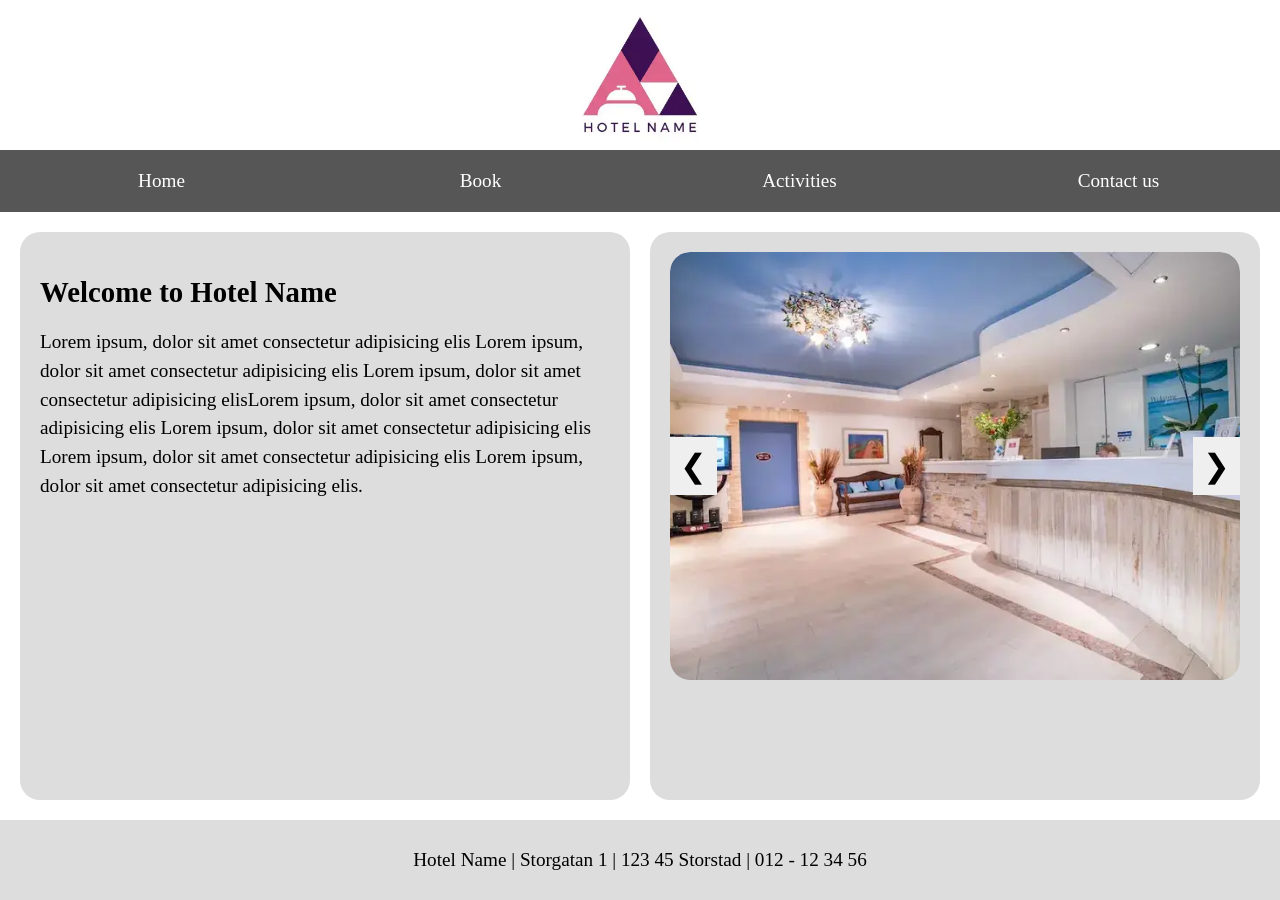
<file: index.html>
<!DOCTYPE html>
<html lang="en">

<head>
    <meta charset="UTF-8">
    <meta name="viewport" content="width=device-width, initial-scale=1.0">
    <meta name="description"
        content="Stay at the luxurious Hotel Name at Storgatan 1 for first class service and comfortable rooms. Book your stay now!">
    <title>Hotel Name</title>
    <link rel="stylesheet" href="styles.css">
</head>

<body>
    <header>
        <img height="256" width="256" src="img/hotel-logo.webp" alt="hotel logo" loading="lazy">
    </header>

    <nav class="navbar">
        <ul>
            <li><a href="index.html">Home</a></li>
            <li><a href="book.html">Book</a></li>
            <li><a href="activities.html">Activities</a></li>
            <li><a href="contact.html">Contact us</a></li>
        </ul>
    </nav>

    <main class="container">

        <section class="item">

            <h2>Welcome to Hotel Name</h2>
            <p>Lorem ipsum, dolor sit amet consectetur adipisicing elis Lorem ipsum, dolor sit amet consectetur
                adipisicing elis Lorem ipsum, dolor sit amet consectetur adipisicing elisLorem ipsum, dolor sit amet
                consectetur adipisicing elis Lorem ipsum, dolor sit amet consectetur adipisicing elis Lorem ipsum, dolor
                sit amet consectetur adipisicing elis Lorem ipsum, dolor sit amet consectetur adipisicing elis.
            </p>

        </section>

        <div class="item">

            <div class="slider">
                <div class="slides">
                    <img class="slide" width="800" height="490" src="img/hotel-reception.webp" alt="reception"
                        loading="lazy">
                    <img class="slide" width="800" height="533" src="img/hotel-pool.webp" alt="pool" loading="lazy">
                    <img class="slide" width="800" height="450" src="img/hotel-restaurant.webp" alt="restaurant"
                        loading="lazy">
                </div>
                <button class="prev" onclick="prevSlide()">&#10094;</button>
                <button class="next" onclick="nextSlide()">&#10095;</button>
            </div>

        </div>

    </main>

    <footer>
        <p>Hotel Name | Storgatan 1 | 123 45 Storstad | 012 - 12 34 56</p>
    </footer>

    <script src="index.js"></script>
</body>

</html>
</file>
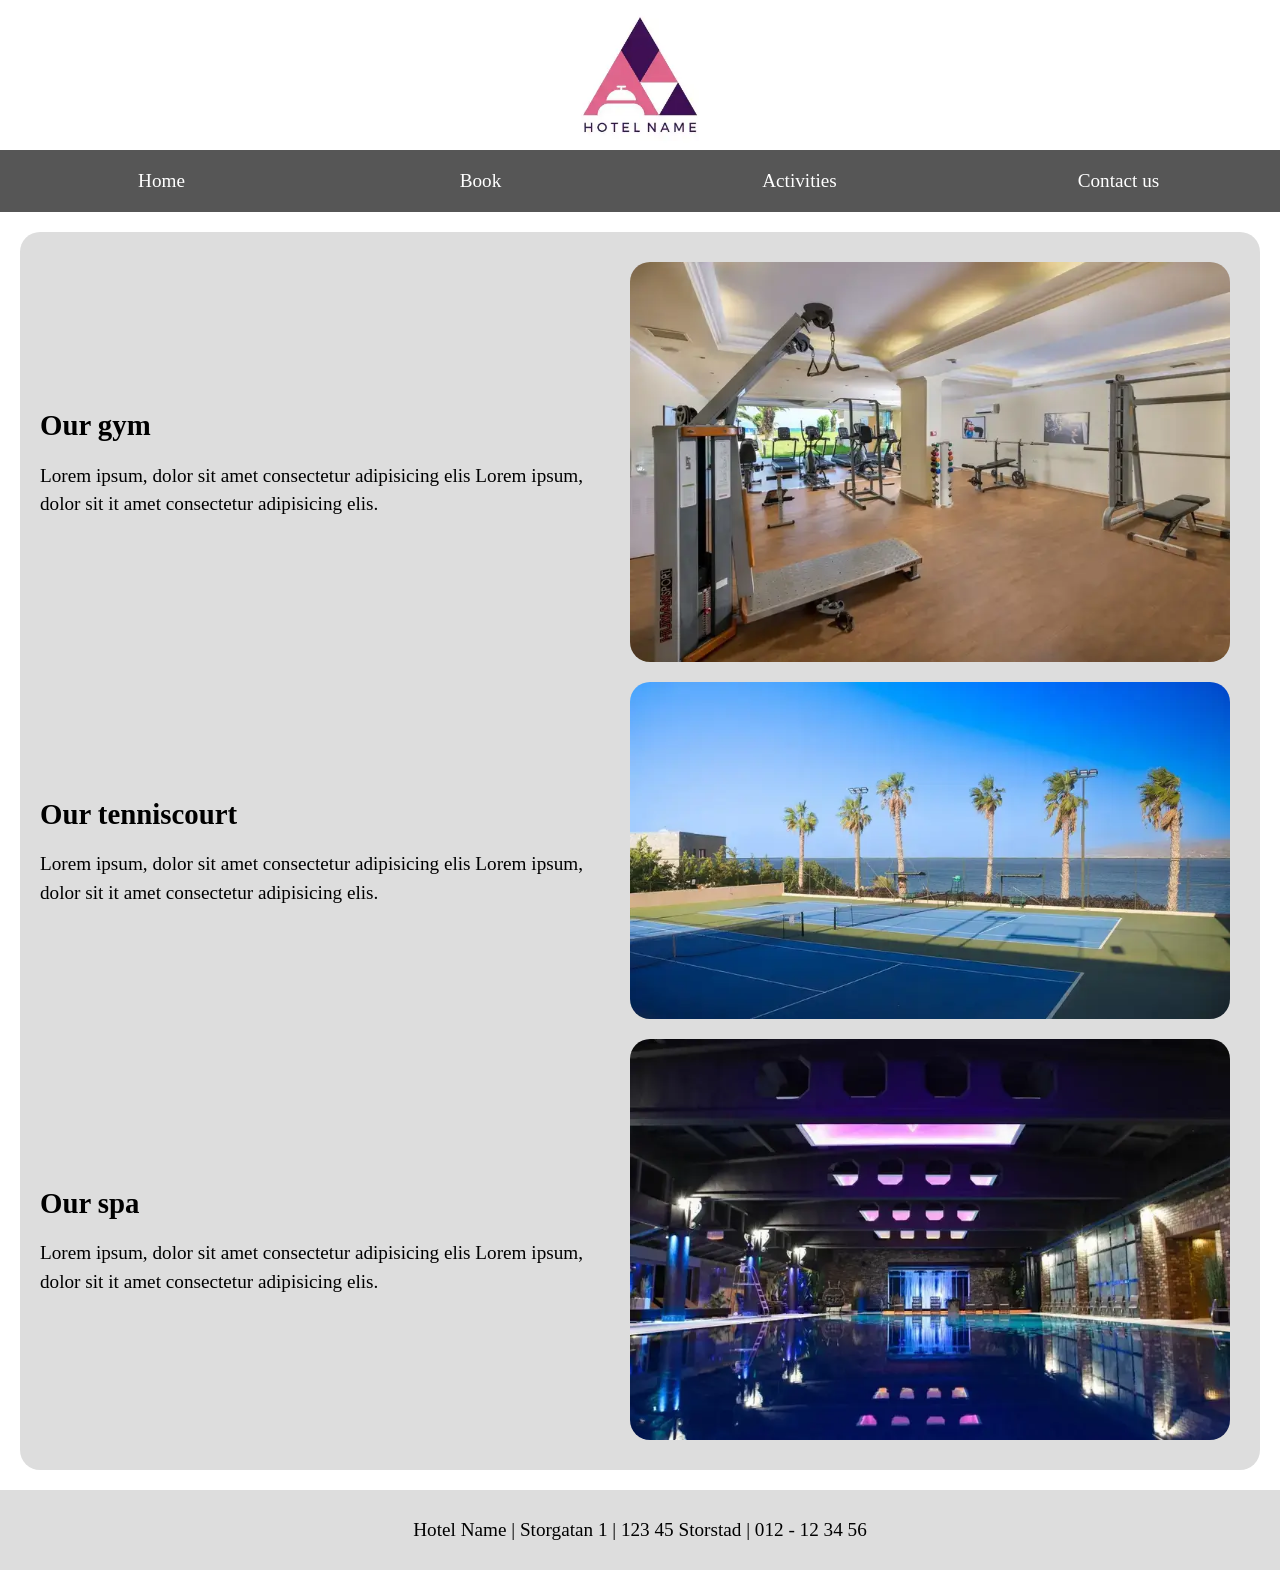
<file: activities.html>
<!DOCTYPE html>
<html lang="en">

<head>
    <meta charset="UTF-8">
    <meta name="viewport" content="width=device-width, initial-scale=1.0">
    <meta name="description"
        content="Stay at the luxurious Hotel Name at Storgatan 1 for first class service and comfortable rooms. Book your stay now!">
    <title>Hotel Name - activities</title>
    <link rel="stylesheet" href="styles.css">
</head>

<body>
    <header>
        <img height="256" width="256" src="img/hotel-logo.webp" alt="hotel logo" loading="lazy">
    </header>

    <nav class="navbar">
        <ul>
            <li><a href="index.html">Home</a></li>
            <li><a href="book.html">Book</a></li>
            <li><a href="activities.html">Activities</a></li>
            <li><a href="contact.html">Contact us</a></li>
        </ul>
    </nav>

    <main class="container">

        <section class="item">
            <div class="activity">
                <div class="activity-text">
                    <h2>Our gym</h2>
                    <p>Lorem ipsum, dolor sit amet consectetur adipisicing elis Lorem ipsum, dolor sit
                        it amet consectetur adipisicing elis.</p>
                </div>
                <img width="600" height="415" src="img/hotel-gym.webp" alt="gym" loading="lazy">
            </div>

            <div class="activity">
                <div class="activity-text">
                    <h2>Our tenniscourt</h2>
                    <p>Lorem ipsum, dolor sit amet consectetur adipisicing elis Lorem ipsum, dolor sit
                        it amet consectetur adipisicing elis.</p>
                </div>
                <img width="800" height="450" src="img/hotel-tenniscourt.webp" alt="tenniscourt" loading="lazy">
            </div>

            <div class="activity">
                <div class="activity-text">
                    <h2>Our spa</h2>
                    <p>Lorem ipsum, dolor sit amet consectetur adipisicing elis Lorem ipsum, dolor sit
                        it amet consectetur adipisicing elis.</p>
                </div>
                <img width="768" height="410" src="img/hotel-spa.webp" alt="spa" loading="lazy">
            </div>

        </section>

    </main>

    <footer>
        <p>Hotel Name | Storgatan 1 | 123 45 Storstad | 012 - 12 34 56</p>
    </footer>

</body>

</html>
</file>
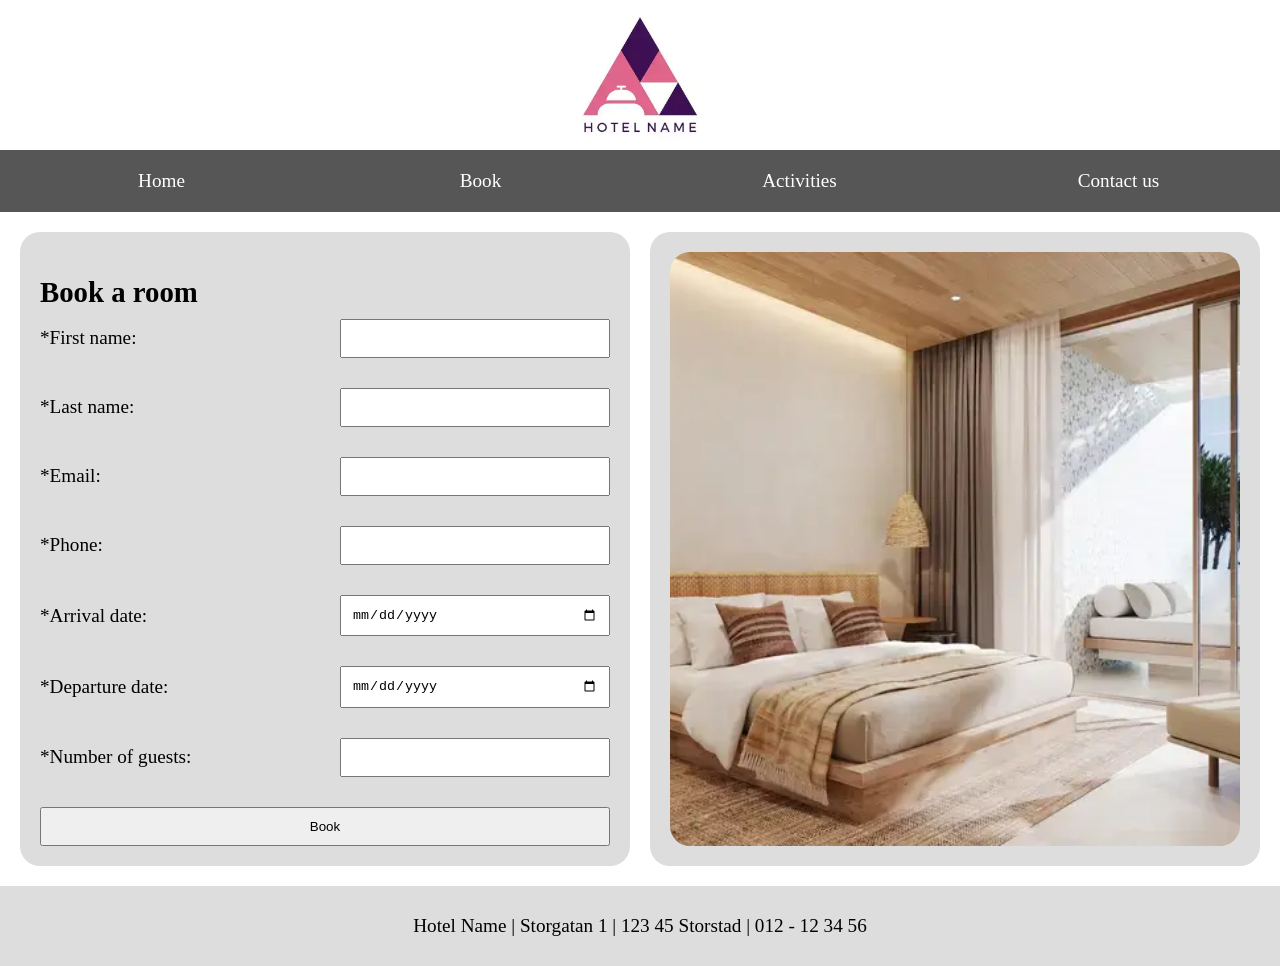
<file: book.html>
<!DOCTYPE html>
<html lang="en">

<head>
    <meta charset="UTF-8">
    <meta name="viewport" content="width=device-width, initial-scale=1.0">
    <meta name="description"
        content="Stay at the luxurious Hotel Name at Storgatan 1 for first class service and comfortable rooms. Book your stay now!">
    <title>Hotel Name - book</title>
    <link rel="stylesheet" href="styles.css">
</head>

<body>
    <header>
        <img height="256" width="256" src="img/hotel-logo.webp" alt="hotel logo" loading="lazy">
    </header>

    <nav class="navbar">
        <ul>
            <li><a href="index.html">Home</a></li>
            <li><a href="book.html">Book</a></li>
            <li><a href="activities.html">Activities</a></li>
            <li><a href="contact.html">Contact us</a></li>
        </ul>
    </nav>

    <main class="container">

        <section class="item">
            <h2>Book a room</h2>

            <form action="#" method="post">

                <label for="f-name">*First name:</label>
                <input type="text" id="f-name" name="f-name" minlength="2" maxlength="60" required>

                <label for="l-name">*Last name:</label>
                <input type="text" id="l-name" name="l-name" minlength="2" maxlength="60" required>

                <label for="email">*Email:</label>
                <input type="email" id="email" name="email" minlength="1" maxlength="60" required>

                <label for="phone">*Phone:</label>
                <input type="tel" id="phone" name="phone" minlength="10" maxlength="10" required>

                <label for="a-date">*Arrival date:</label>
                <input type="date" id="a-date" name="a-date" required>

                <label for="d-date">*Departure date:</label>
                <input type="date" id="d-date" name="d-date" required>

                <label for="guests">*Number of guests:</label>
                <input type="number" id="guests" name="guests" required>

                <button type="submit">Book</button>
            </form>

        </section>

        <div class="item">
            <img class="room-preview" width="800" height="450" src="img/hotel-room.webp" alt="hotel-room"
                loading="lazy">
        </div>

    </main>

    <footer>
        <p>Hotel Name | Storgatan 1 | 123 45 Storstad | 012 - 12 34 56</p>
    </footer>

</body>

</html>
</file>
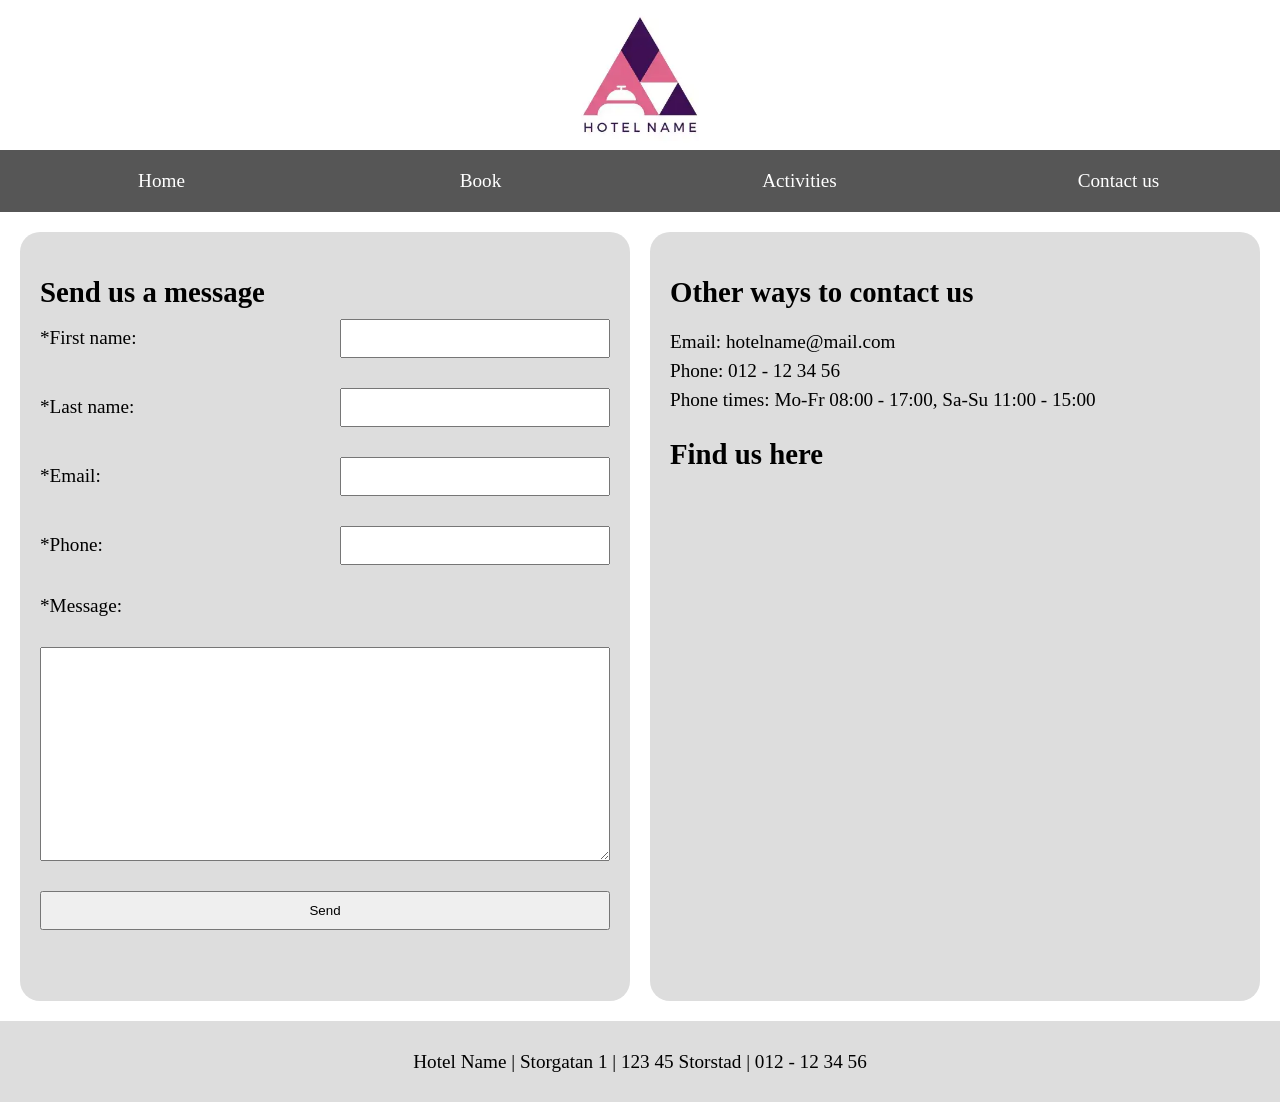
<file: contact.html>
<!DOCTYPE html>
<html lang="en">

<head>
    <meta charset="UTF-8">
    <meta name="viewport" content="width=device-width, initial-scale=1.0">
    <meta name="description"
        content="Stay at the luxurious Hotel Name at Storgatan 1 for first class service and comfortable rooms. Book your stay now!">
    <title>Hotel Name - contact</title>
    <link rel="stylesheet" href="styles.css">
</head>

<body>
    <header>
        <img height="256" width="256" src="img/hotel-logo.webp" alt="hotel logo" loading="lazy">
    </header>

    <nav class="navbar">
        <ul>
            <li><a href="index.html">Home</a></li>
            <li><a href="book.html">Book</a></li>
            <li><a href="activities.html">Activities</a></li>
            <li><a href="contact.html">Contact us</a></li>
        </ul>
    </nav>

    <main class="container">

        <section class="item">
            <h2>Send us a message</h2>

            <form action="#" method="post">

                <label for="f-name">*First name:</label>
                <input type="text" id="f-name" name="f-name" minlength="2" maxlength="60" required>

                <label for="l-name">*Last name:</label>
                <input type="text" id="l-name" name="l-name" minlength="2" maxlength="60" required>

                <label for="email">*Email:</label>
                <input type="email" id="email" name="email" minlength="1" maxlength="60" required>

                <label for="phone">*Phone:</label>
                <input type="tel" id="phone" name="phone" minlength="10" maxlength="10" required>

                <label for="message">*Message:</label>
                <textarea id="message" name="message" rows="12" cols="40" required></textarea>

                <button type="submit">Send</button>
            </form>

        </section>

        <section class="item">

            <h2>Other ways to contact us</h2>
            <p>
                Email: hotelname@mail.com<br>
                Phone: 012 - 12 34 56<br>
                Phone times: Mo-Fr 08:00 - 17:00, Sa-Su 11:00 - 15:00
            </p>

            <h2>Find us here</h2>
            <iframe
                src="https://www.google.com/maps/embed?pb=!1m18!1m12!1m3!1d18034.607132794426!2d12.96319117431641!3d55.596341699999996!2m3!1f0!2f0!3f0!3m2!1i1024!2i768!4f13.1!3m3!1m2!1s0x4653a150b1d6aa3d%3A0xe2d54b3660e28152!2sScandic%20Triangeln!5e0!3m2!1ssv!2sse!4v1758375137736!5m2!1ssv!2sse"
                allowfullscreen="" loading="lazy" referrerpolicy="no-referrer-when-downgrade"
                title="map location of hotel"></iframe>
        </section>

    </main>

    <footer>
        <p>Hotel Name | Storgatan 1 | 123 45 Storstad | 012 - 12 34 56</p>
    </footer>

</body>

</html>
</file>
<file: styles.css>
body {
    margin: 0;
    font-size: 1.2rem;
    font-family: 'Iowan Old Style', 'Palatino Linotype', 'URW Palladio L', P052, serif;
    min-height: 100vh;
    display: flex;
    flex-direction: column;
    overflow-x: hidden;
}

img {
    object-fit: cover;
    border-radius: 20px;
}

header {
    display: flex;
    justify-content: center;
    padding: 0 20px;
}

header img {
    max-height: 150px;
    width: auto;
}

nav {
    background-color: #565656;
    padding: 10px;
}

nav a {
    text-decoration: none;
    color: white;
    padding: 10px;
    display: block;
    text-align: center;
}

a:hover {
    background-color: #252525;
}

.navbar ul {
    list-style: none;
    display: flex;
    justify-content: space-evenly;
    gap: 1rem;
    padding: 0;
    margin: 0;
}

nav ul li {
    flex: 1;
}

.container {
    display: flex;
    flex: 1;
    align-items: stretch;
    padding: 20px;
    gap: 20px;
}

.item {
    flex: 1;
    background: #ddd;
    padding: 20px;
    border-radius: 20px;
    box-sizing: border-box;
}

.slides {
    width: 100%;
    height: 100%;
    position: relative;
}

.slider {
    position: relative;
    aspect-ratio: 4 / 3;
    width: 100%;
    overflow: hidden;
    border-radius: 20px;
}

.slider img {
    width: 100%;
    height: 100%;
    display: none;
}

img.displaySlide {
    display: block;
}

.slider button {
    position: absolute;
    top: 50%;
    transform: translateY(-50%);
    font-size: 2rem;
    border: none;
}

.prev {
    left: 0;
}

.next {
    right: 0;
}

footer {
    text-align: center;
    background: #ddd;
    padding: 10px;
    margin-top: auto;
}

.room-preview {
    width: 100%;
    height: 100%;
}

form {
    display: grid;
    grid-template-columns: 1fr 1fr;
    gap: 30px;
    align-items: center;
}

textarea {
    padding: 10px;
    font-family: inherit;
    grid-column: 1 / -1;
    resize: vertical;
}

button {
    grid-column: 1 / -1;
    padding: 10px;
    cursor: pointer;
}

input {
    padding: 10px;
}

.activity {
    display: flex;
    justify-content: space-around;
    align-items: center;
}

.activity-text {
    flex: 1;
}

.activity img {
    max-width: 600px;
    height: auto;
    margin: 10px;
}

.item h2 {
    margin-bottom: 10px;
}

.item p {
    line-height: 1.5;
    max-width: 75ch;
}

iframe {
    width: 100%;
    height: 55vh;
    min-height: 250px;
    border: 0;
    border-radius: 20px;
}

a:focus,
button:focus,
input:focus,
textarea:focus {
    outline: 2px solid #673ab7;
    outline-offset: 2px;
}

@media (max-width: 1024px) {

    .navbar ul {
        flex-direction: column;
        gap: 0;
    }

    .container {
        flex-direction: column;
        gap: 15px;
        padding: 15px;
    }

    .item {
        flex: none;
    }

    .activity {
        flex-direction: column;
    }

    .activity-text {
        flex: none;
        width: 100%;
    }

    .activity img {
        width: 100%;
        height: auto;
    }
}
</file>
